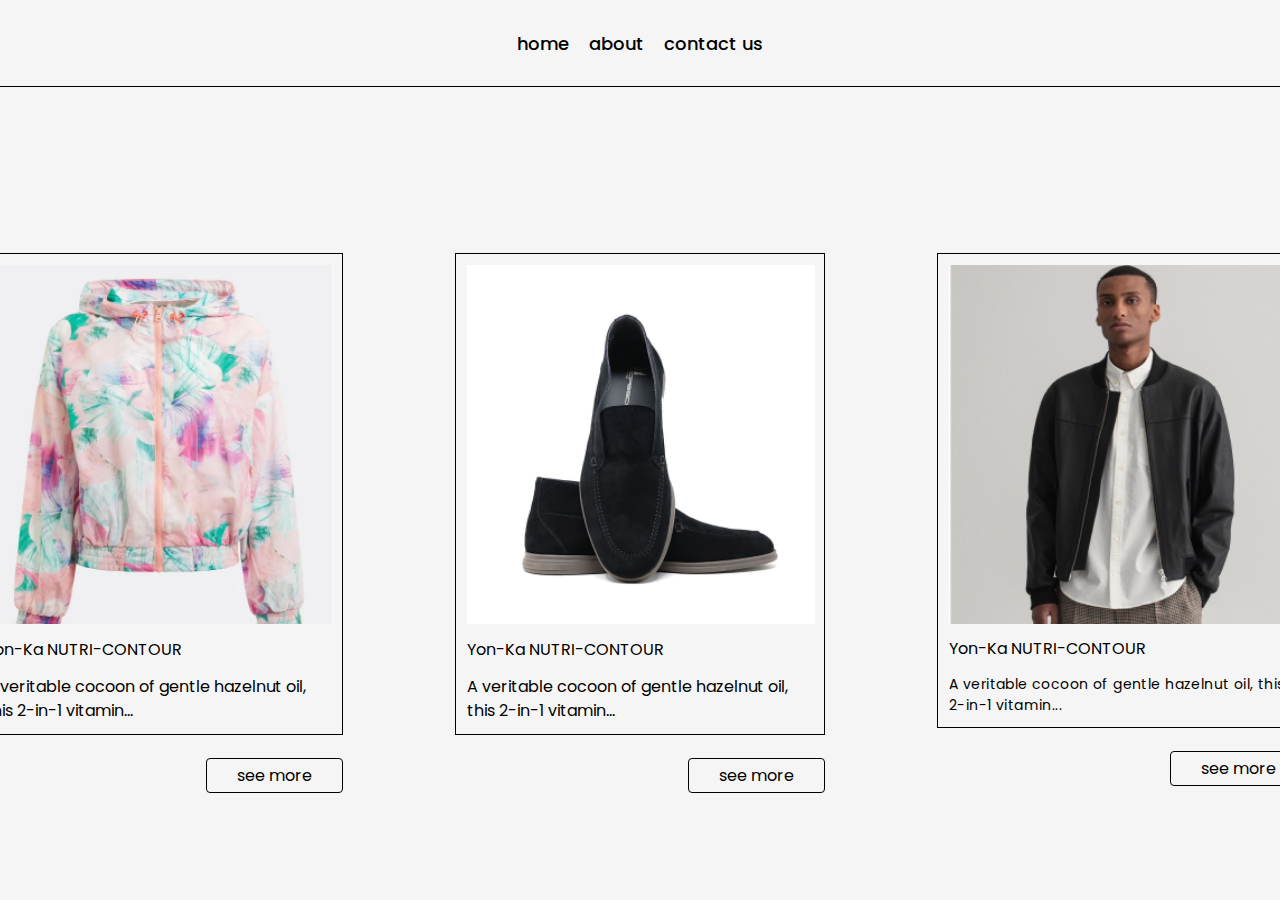
<file: index.html>
<!DOCTYPE html>
<html lang="en">
  <head>
    <meta charset="UTF-8" />
    <meta http-equiv="X-UA-Compatible" content="IE=edge" />
    <meta name="viewport" content="width=device-width, initial-scale=1.0" />
    <title>project</title>

    <link rel="stylesheet" href="style.css" />
    <link
      href="https://fonts.googleapis.com/css2?family=Poppins:ital,wght@0,100;0,200;0,300;0,400;0,500;0,600;0,700;0,800;0,900;1,100;1,200;1,300;1,400;1,500;1,600;1,700;1,800;1,900&display=swap"
      rel="stylesheet"
    />
  </head>
  <body>
    <header class="header">
      <nav class="nav">
        <ul>
          <li class="home-link">
            <a href="index.html">home</a>
          </li>
          <li class="about-link">
            <a href="about.html">about</a>
          </li>
          <li class="contact-us-link">
            <a href="contact.html">contact us</a>
          </li>
        </ul>
      </nav>
    </header>
    <main class="main">
      <div class="main-box">
        <div class="border-box">
          <div class="inside-box">
            <div class="img-box">
              <img src="/images/thirdimg.png" alt="" />
            </div>
            <p>Yon-Ka NUTRI-CONTOUR</p>
          </div>

          <p class="img-header">
            A veritable cocoon of gentle hazelnut oil, this 2-in-1 vitamin...
          </p>
        </div>

        <div class="see-more-div">
          <div></div>
          <div class="see-more">see more</div>
        </div>
      </div>
      <div class="main-box">
        <div class="border-box">
          <div class="inside-box">
            <div class="img-box"><img src="/images/firstimg.png" alt="" /></div>
            <p>Yon-Ka NUTRI-CONTOUR</p>
          </div>

          <p class="img-header">
            A veritable cocoon of gentle hazelnut oil, this 2-in-1 vitamin...
          </p>
        </div>

        <div class="see-more-div">
          <div></div>
          <div class="see-more">see more</div>
        </div>
      </div>
      <div class="main-box">
        <div class="border-box">
          <div class="inside-box">
            <div class="img-box">
              <img src="/images/secondimg.png" alt="" />
            </div>
            <p class="img-header">Yon-Ka NUTRI-CONTOUR</p>
          </div>

          <p class="img-description">
            A veritable cocoon of gentle hazelnut oil, this 2-in-1 vitamin...
          </p>
        </div>

        <div class="see-more-div">
          <div></div>
          <div class="see-more">see more</div>
        </div>
      </div>
    </main>
  </body>
</html>
<main>
  <section></section>
</main>
</file>
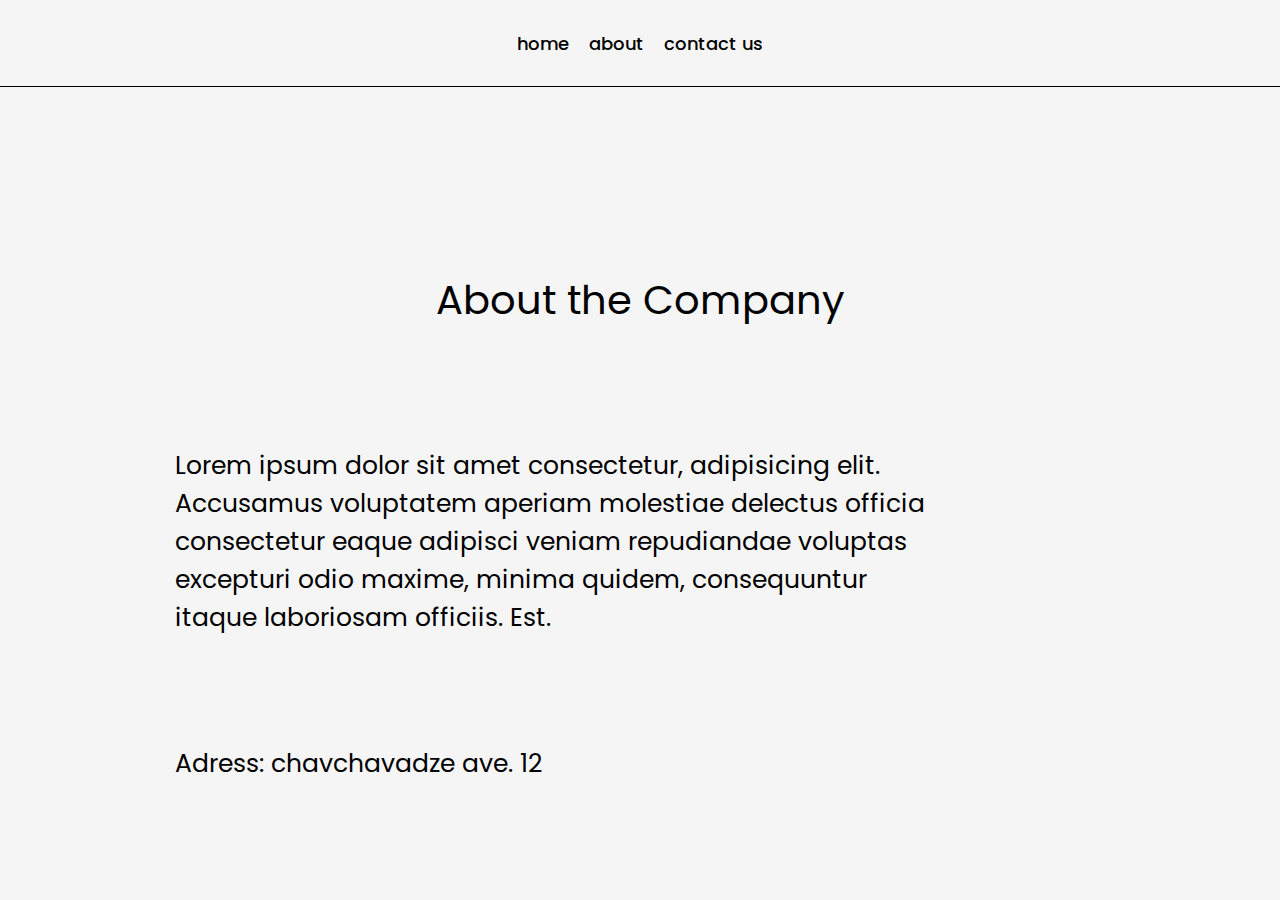
<file: about.html>
<!DOCTYPE html>
<html lang="en">
  <head>
    <meta charset="UTF-8" />
    <meta http-equiv="X-UA-Compatible" content="IE=edge" />
    <meta name="viewport" content="width=device-width, initial-scale=1.0" />
    <title>project</title>
    <link rel="stylesheet" href="style.css" />
    <link
      href="https://fonts.googleapis.com/css2?family=Poppins:ital,wght@0,100;0,200;0,300;0,400;0,500;0,600;0,700;0,800;0,900;1,100;1,200;1,300;1,400;1,500;1,600;1,700;1,800;1,900&display=swap"
      rel="stylesheet"
    />
  </head>
  <body>
    <header class="header">
      <nav class="nav">
        <ul>
          <li class="home-link">
            <a href="index.html">home</a>
          </li>
          <li class="about-link">
            <a href="about.html">about</a>
          </li>
          <li class="contact-us-link">
            <a href="contact.html">contact us</a>
          </li>
        </ul>
      </nav>
    </header>

    <div>
      <p class="header-for-pages">About the Company</p>
      <div class="about-box">
        <p>Lorem ipsum dolor sit amet consectetur, adipisicing elit. Accusamus voluptatem aperiam molestiae delectus officia consectetur eaque adipisci veniam repudiandae voluptas excepturi odio maxime, minima quidem, consequuntur itaque laboriosam officiis. Est.</p>
        <p>Adress: chavchavadze ave. 12</p>
       
      </div>
  </body>
</html>
</file>
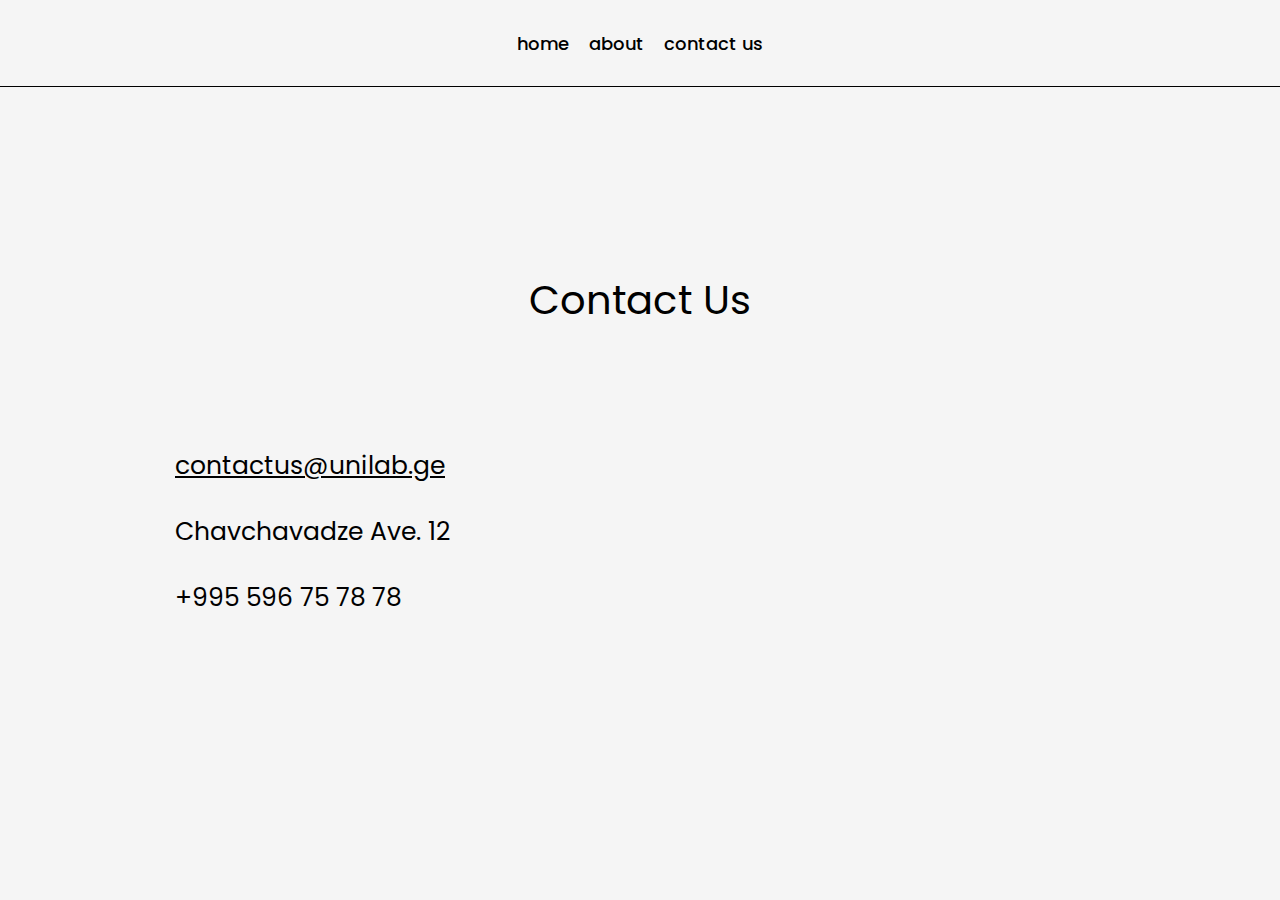
<file: contact.html>
<!DOCTYPE html>
<html lang="en">
  <head>
    <meta charset="UTF-8" />
    <meta http-equiv="X-UA-Compatible" content="IE=edge" />
    <meta name="viewport" content="width=device-width, initial-scale=1.0" />
    <title>project</title>
    <link rel="stylesheet" href="style.css" />
    <link
      href="https://fonts.googleapis.com/css2?family=Poppins:ital,wght@0,100;0,200;0,300;0,400;0,500;0,600;0,700;0,800;0,900;1,100;1,200;1,300;1,400;1,500;1,600;1,700;1,800;1,900&display=swap"
      rel="stylesheet"
    />
  </head>
  <body>
    <header class="header">
      <nav class="nav">
        <ul>
          <li class="home-link">
            <a href="index.html">home</a>
          </li>
          <li class="about-link">
            <a href="about.html">about</a>
          </li>
          <li class="contact-us-link">
            <a href="contact.html">contact us</a>
          </li>
        </ul>
      </nav>
    </header>
    <div class="contact-div">
      <p class="header-for-pages">Contact Us</p>
      <div class="contact-box">
        <p class="email">contactus@unilab.ge</p>
        <p>Chavchavadze Ave. 12</p>
        <p>+995 596 75 78 78</p>
      </div>
    </div>
  </body>
</html>
</file>
<file: style.css>
* {
  margin: 0;
  padding: 0;
  box-sizing: border-box;
}

body {
  background: #f5f5f5;
  font-family: "Poppins", sans-serif;
}

.header {
  border-bottom-color: #000000;
  border-bottom-width: 1px;
  border-bottom-style: solid;
  height: 87px;
  display: flex;
  justify-content: center;
}

nav ul li {
  list-style-type: none;
}

nav {
  display: flex;
  justify-content: center;
  align-items: center;
}

ul {
  display: flex;
  align-items: center;
  justify-content: center;
  gap: 20px;
}

li {
  font-size: 18px;
  font-style: normal;
  font-weight: 500;
  line-height: 27px;
}

ul li a {
  text-decoration: none;
  color: black;
}

.main {
  display: flex;
  justify-content: center;
  margin-top: 166px;
  gap: 112px;
}

img {
  width: 347.94px;
  height: 359px;
  display: flex;
  justify-content: center;
  align-items: center;
}

.border-box {
  border-color: #000000;
  border-width: 1px;
  border-style: solid;
  padding: 11px;
}

.main-box {
  width: 370px;
}
.inside-box {
  display: flex;
  justify-content: center;
  flex-direction: column;
  gap: 13px;
  margin-bottom: 13px;
}

.img-header {
  font-size: 16px;
  font-weight: 400;
  line-height: 24px;
}

.img-description {
  font-weight: 400;
  font-size: 14px;
  line-height: 21px;
  letter-spacing: 0.03em;
}

.see-more {
  border-color: #000000;
  border-width: 1px;
  border-style: solid;
  display: inline;
  border-radius: 4px;
  padding: 4px 30px 4px 30px;
}

.see-more-div {
  margin-top: 23px;
  display: flex;
  justify-content: flex-end;
}

.header-for-pages {
  margin-top: 183px;
  margin-bottom: 117px;
  display: flex;
  align-items: center;
  justify-content: center;
  font-weight: 400;
  font-size: 40px;
}

.contact-div {
  display: flex;
  flex-direction: column;
}

.contact-box {
  display: flex;
  flex-direction: column;
  gap: 28px;
  margin-left: 175px;
  font-size: 25px;
}

.email {
  text-decoration: underline;
}

.about-box {
  display: flex;
  flex-direction: column;
  gap: 108px;
  margin-left: 175px;
  font-size: 25px;
  width: 775px;
}
</file>
